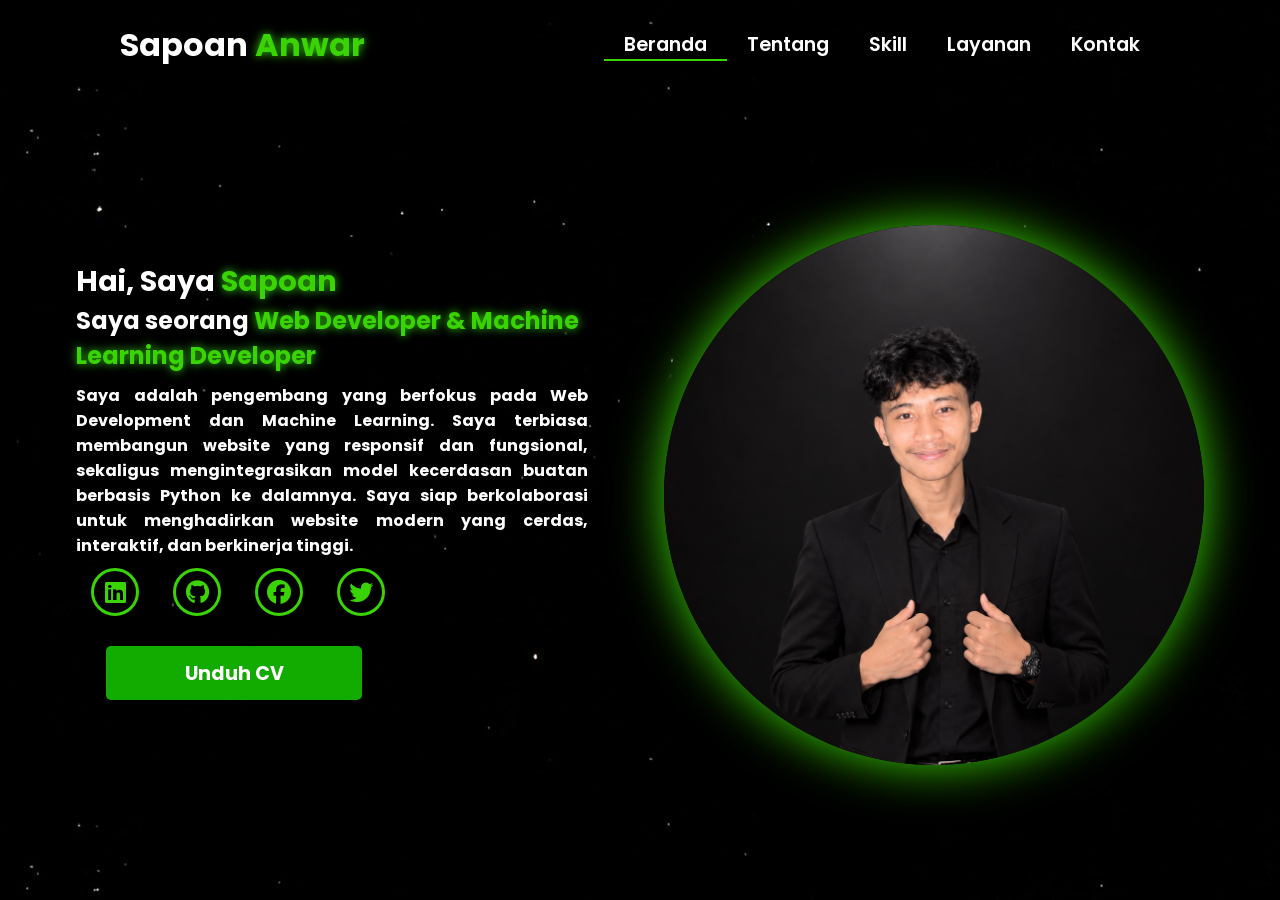
<file: code html/website-sapoan/index.html>
<!-- Subscrbe YouTube Tamzidan Mahdiyin  -->
<!DOCTYPE html>
<html lang="en">

<head>

    <!-- Pengaturan karakter encoding untuk mendukung semua karakter Unicode -->
    <meta charset="UTF-8">

    <!-- Pengaturan viewport untuk responsivitas pada perangkat mobile -->
    <meta name="viewport" content="width=device-width, initial-scale=1.0">

    <!-- 
      Import Font Awesome untuk ikon sosial media dan navigasi
      Versi 6.5.1 dipilih untuk fitur dan ikon terbaru 
    -->
    <link rel="stylesheet" href="https://cdnjs.cloudflare.com/ajax/libs/font-awesome/6.5.1/css/all.min.css">

    <!-- 
      Import AOS (Animate On Scroll) library
      Digunakan untuk membuat animasi scroll yang menarik 
    -->
    <link rel="stylesheet" href="https://unpkg.com/aos@next/dist/aos.css" />

    <!-- Import file CSS custom untuk styling tambahan -->
    <link rel="stylesheet" href="css/style.css">
    <title>Beranda - Portofolio</title>
</head>

<body>

    <!-- 
      Navigation Section
      - Menggunakan sistem grid untuk layout
      - Includes logo dan menu navigasi
      - Responsive dengan hamburger menu untuk mobile 
    -->
    <nav>
        <div class="nav-container">

            <!-- 
              Logo dengan animasi zoom-in
              data-aos-duration: 1500ms untuk animasi yang smooth 
            -->
            <div class="logo" data-aos="zoom-in" data-aos-duration="1500">
                Sapoan <span>Anwar</span>
            </div>

            <!-- 
              Navigation Links
              - Menggunakan fade-up animation dengan delays bertingkat
              - Active class untuk halaman yang sedang aktif 
            -->
            <div class="links">
                <div class="link active" data-aos="fade-up" data-aos-duration="1500" data-aos-delay="100"><a
                        href="index.html">Beranda</a></div>
                <div class="link" data-aos="fade-up" data-aos-duration="1500" data-aos-delay="200"><a
                        href="about.html">Tentang</a></div>
                <div class="link" data-aos="fade-up" data-aos-duration="1500" data-aos-delay="300"><a
                        href="skill.html">Skill</a></div>
                <div class="link" data-aos="fade-up" data-aos-duration="1500" data-aos-delay="400"><a
                        href="service.html">Layanan</a></div>
                <div class="link" data-aos="fade-up" data-aos-duration="1500" data-aos-delay="500"><a
                        href="contact.html">Kontak</a></div>
            </div>
        </div>

        <!-- 
          Hamburger Menu Icon
          - Muncul pada tampilan mobile
          - Menggunakan Font Awesome icon
          - onClick handler untuk membuka menu 
        -->
        <i class="fa-solid fa-bars hamburg" onclick="hamburg()"></i>

        <!-- 
          Dropdown Menu untuk Mobile
          - Berisi link navigasi yang sama
          - Muncul ketika hamburger menu diklik
          - Includes tombol close (x) 
        -->
        <div class="dropdown">
            <div class="links">
                <a href="index.html">Beranda</a>
                <a href="about.html">Tentang</a>
                <a href="skill.html">Skill</a>
                <a href="service.html">Layanan</a>
                <a href="contact.html">Kontak</a>
                <i class="fa-solid fa-xmark cancel" onclick="cancel()"></i>
            </div>
        </div>
    </nav>

    <!-- 
      Main Content Section
      - Menggunakan grid untuk layout dua kolom
      - Includes teks intro dan gambar profil 
    -->
    <section>
        <div class="main-container">
            <!-- 
              Content Container
              - Berisi heading, typewriter effect, dan social links
              - Setiap elemen memiliki animasi AOS yang berbeda 
            -->
            <div class="content">
                <!-- Heading dengan fade-left animation -->
                <h1 data-aos="fade-left" data-aos-duration="1500" data-aos-delay="700">Hai, Saya <span>Sapoan</span>
                </h1>

                <!-- 
                  Teks profesi (statis, tanpa animasi)
                -->
                <div data-aos="fade-right" data-aos-duration="1500" data-aos-delay="900" class="typewriter">Saya seorang
                    <span>Web Developer &amp; Machine Learning Developer</span></div>

                <!-- Paragraf deskripsi dengan flip-down animation -->
                <p data-aos="flip-down" data-aos-duration="1500" data-aos-delay="1100"><b>Saya adalah pengembang yang berfokus pada Web Development dan Machine Learning. Saya terbiasa membangun website yang responsif dan fungsional, sekaligus mengintegrasikan model kecerdasan buatan berbasis Python ke dalamnya. Saya siap berkolaborasi untuk menghadirkan website modern yang cerdas, interaktif, dan berkinerja tinggi.</b></p>

                <!-- 
                  Social Media Links
                  - Menggunakan Font Awesome icons
                  - Fade-up animation dengan delays bertingkat 
                -->
                <div class="social-links">
                    <a data-aos="fade-up" data-aos-duration="1500" data-aos-delay="1300"><i
                            class="fa-brands fa-linkedin"></i></a>
                    <a href="https://github.com/sapoan123/Latih-TinyGPT_Tugas-Matkul-Proyek-Data-Maining/"
                        target="_blank" rel="noopener noreferrer" data-aos="fade-up" data-aos-duration="1500"
                        data-aos-delay="1400"><i class="fa-brands fa-github"></i></a>
                    <a href="#" data-aos="fade-up" data-aos-duration="1500" data-aos-delay="1500"><i
                            class="fa-brands fa-facebook"></i></a>
                    <a href="#" data-aos="fade-up" data-aos-duration="1500" data-aos-delay="1600"><i
                            class="fa-brands fa-twitter"></i></a>
                </div>

                <!-- 
                  Download CV Button
                  - Zoom-out animation dengan delay terpanjang
                  - Styling didefinisikan di CSS 
                -->
                <div class="btn" data-aos="zoom-out" data-aos-duration="1500" data-aos-delay="1800">
                    <button>Unduh CV</button>
                </div>
            </div>

            <!-- 
              Image Container
              - Menggunakan zoom-in animation
              - Durasi lebih panjang (3000ms) untuk efek dramatic 
            -->
            <div class="image" data-aos="zoom-in" data-aos-duration="3000">
                <img src="img/2.png" alt="">
            </div>
        </div>
    </section>

    <!-- 
      Script Imports
      - AOS library untuk animasi
      - Custom JavaScript untuk fungsionalitas tambahan 
    -->
    <script src="https://unpkg.com/aos@next/dist/aos.js"></script>
    <script>
        // Inisialisasi AOS dengan offset 0 untuk trigger tepat waktu
        AOS.init({ offset: 0, });
    </script>
    <script src="./js/script.js"></script>
</body>

</html>
</file>
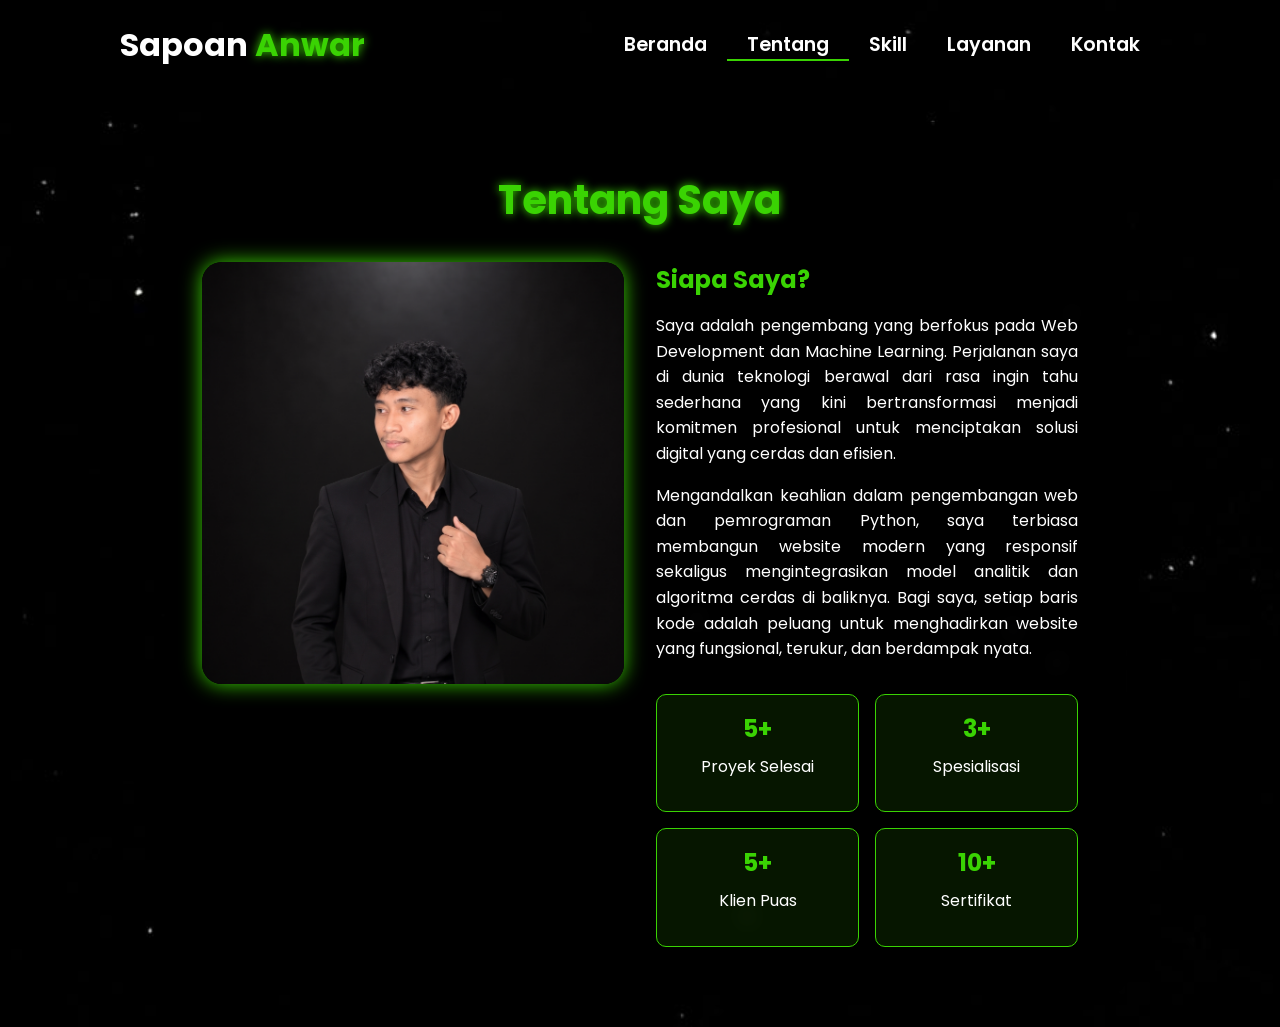
<file: code html/website-sapoan/about.html>
<!-- Subscribe Tamzidan Madiyin di YouTube -->

<!DOCTYPE html>
<html lang="en">

<head>
    <meta charset="UTF-8">
    <meta name="viewport" content="width=device-width, initial-scale=1.0">

    <!-- Link ke Font Awesome untuk ikon -->
    <link rel="stylesheet" href="https://cdnjs.cloudflare.com/ajax/libs/font-awesome/6.5.1/css/all.min.css">

    <!-- Link ke library animasi AOS -->
    <link rel="stylesheet" href="https://unpkg.com/aos@next/dist/aos.css" />

    <!-- CSS internal untuk styling halaman -->
    <style>
        /* 
          Import Google Font Poppins
          Font weight yang diimport: 100, 200, 300, 400, 500, 600 
        */
        @import url("https://fonts.googleapis.com/css2?family=Poppins:wght@100;200;300;400;500;600&display=swap");

        /* Reset CSS dan pengaturan default */
        * {
            padding: 0;
            margin: 0;
            font-family: "Poppins", sans-serif;
            box-sizing: border-box;
        }

        /* 
          Styling untuk body
          - Menggunakan background image
          - Cover seluruh viewport
          - Mencegah horizontal scroll
        */
        body {
            width: 100%;
            min-height: 100vh;
            background-image: url("./img/background.jpg");
            background-size: cover;
            overflow-x: hidden;
            position: relative;
        }

        /* 
          Navbar styling
          - Fixed height 10vh
          - Posisi relative untuk positioning yang tepat
          - z-index tinggi agar selalu di atas konten lain
        */
        nav {
            width: 100%;
            height: 10vh;
            position: sticky;
            position: relative;
            /* Ubah dari sticky ke relative */
            z-index: 1000;
            /* Tambahkan z-index tinggi untuk nav */
        }

        /* Container untuk konten navbar */
        .nav-container {
            width: 100%;
            height: 100%;
            display: flex;
            justify-content: space-around;
            align-items: center;
        }

        /* 
          Logo styling
          - Warna putih dengan ukuran 2rem
          - Text shadow untuk efek glow pada span 
        */
        .logo {
            color: white;
            font-size: 2rem;
            font-weight: bold;
        }

        .logo span {
            color: rgb(58, 211, 3);
            text-shadow: 0 0 10px rgb(58, 211, 3);
        }

        /* 
          Hamburger dan Cancel button styling
          - Hanya muncul di mobile view
          - Posisi absolute di kanan atas
        */
        .hamburg,
        .cancel {
            cursor: pointer;
            position: absolute;
            right: 15px;
            top: 10px;
            color: white;
            display: none;
            font-size: clamp(2.5rem, 0.5rem + 5vw, 3rem);
        }

        /* 
          Navigation links container
          - Flex layout untuk alignment horizontal
        */
        .nav-container .links {
            display: flex;
        }

        /* 
          Individual navigation links
          - Spacing dan styling untuk tiap link
          - Hover effect dengan border bottom
        */
        .nav-container .links a {
            font-size: 1.2rem;
            color: white;
            margin: 0 20px;
            text-decoration: none;
            font-weight: 550;
            transition: 0.3s linear;
        }

        .nav-container .links a:hover {
            color: rgb(58, 211, 3);
            border-bottom: 2px solid rgb(58, 211, 3);
        }

        /* Styling untuk link aktif */
        .nav-container .links .active {
            color: rgb(58, 211, 3);
            border-bottom: 2px solid rgb(58, 211, 3);
        }

        /* 
          Dropdown menu untuk mobile view
          - Fixed positioning dengan transform untuk animasi
          - Backdrop filter untuk efek blur
        */
        .dropdown {
            z-index: 1000;
            position: fixed;
            top: 0;
            left: 0;
            right: 0;
            transform: translateY(-500px);
            width: 100%;
            height: auto;
            backdrop-filter: blur(4px) brightness(40%);
            box-shadow: 0 0 20px black;
            transition: 0.2s linear;
        }

        .dropdown .links a {
            display: flex;
            color: white;
            text-decoration: none;
            padding: 15px 0;
            justify-content: center;
            align-items: center;
            transition: 0.2s linear;
        }

        .dropdown .links a:hover {
            background-color: rgb(58, 211, 3);
        }

        /* About Section Styles */
        .about-container {
            width: 100%;
            min-height: 90vh;
            display: flex;
            justify-content: center;
            align-items: center;
            padding: 2rem;
            position: relative;
            z-index: 1;
        }

        .about-content {
            width: 80%;
            max-width: 1200px;
            background: rgba(0, 0, 0, 0.7);
            backdrop-filter: blur(10px);
            border-radius: 20px;
            padding: 3rem;
            color: white;
            /* box-shadow: 0 0 30px rgba(58, 211, 3, 0.3); */
        }

        .about-header {
            text-align: center;
            margin-bottom: 2rem;
        }

        .about-header h1 {
            font-size: 2.5rem;
            color: rgb(58, 211, 3);
            text-shadow: 0 0 10px rgb(58, 211, 3);
            margin-bottom: 1rem;
        }

        .about-grid {
            display: grid;
            grid-template-columns: 1fr 1fr;
            gap: 2rem;
        }

        .about-image {
            width: 100%;
            aspect-ratio: 1;
            border-radius: 20px;
            overflow: hidden;
            box-shadow: 0 0 20px rgb(58, 211, 3);
        }

        .about-image img {
            width: 100%;
            height: 100%;
            object-fit: cover;
        }

        .about-text h2 {
            color: rgb(58, 211, 3);
            margin-bottom: 1rem;
        }

        .about-text p {
            line-height: 1.6;
            margin-bottom: 1rem;
            text-align: justify;
        }

        .stats {
            display: grid;
            grid-template-columns: repeat(2, 1fr);
            gap: 1rem;
            margin-top: 2rem;
        }

        .stat-item {
            background: rgba(58, 211, 3, 0.1);
            padding: 1rem;
            border-radius: 10px;
            text-align: center;
            border: 1px solid rgb(58, 211, 3);
            cursor: pointer;
        }

        .stat-item h3 {
            color: rgb(58, 211, 3);
            font-size: 1.5rem;
            margin-bottom: 0.5rem;
        }

        .stat-item p {
            text-align: center;
        }

        .content-grid {
            display: grid;
            grid-template-columns: repeat(auto-fit, minmax(280px, 1fr));
            gap: 2rem;
            padding: 2rem 0;
        }

        .content-card {
            background: rgba(58, 211, 3, 0.1);
            border-radius: 15px;
            overflow: hidden;
            transition: all 0.3s ease;
            display: flex;
            flex-direction: column;
        }

        .content-card:hover {
            transform: translateY(-5px);
            box-shadow: 0 5px 15px rgba(58, 211, 3, 0.3);
        }

        a.content-card {
            display: flex;
            flex-direction: column;
            color: inherit;
            text-decoration: none;
            cursor: pointer;
        }

        .certificate-footer {
            margin-top: auto;
            padding-top: 1rem;
            border-top: 1px solid rgba(255, 255, 255, 0.12);
        }

        .certificate-badge {
            display: inline-flex;
            align-items: center;
            gap: 0.5rem;
            padding: 0.55rem 0.95rem;
            border-radius: 999px;
            background: rgba(58, 211, 3, 0.12);
            color: rgb(58, 211, 3);
            font-size: 0.85rem;
            font-weight: 600;
            line-height: 1;
            white-space: nowrap;
            transition: all 0.3s ease;
        }

        .certificate-badge i {
            font-size: 0.8rem;
        }

        .certificate-card:hover .certificate-badge {
            background: rgb(58, 211, 3);
            color: white;
        }

        .certificate-card .card-image {
            position: relative;
            height: 220px;
            display: block;
            padding: 0;
            background: transparent;
            overflow: hidden;
        }

        .certificate-card .card-image img {
            width: 100%;
            height: 100%;
            object-fit: cover;
            object-position: center top;
            border-radius: 0;
            transition: transform 0.4s ease;
        }

        .certificate-card:hover .card-image img {
            transform: scale(1.03);
        }

        .certificate-card:hover {
            box-shadow: 0 8px 22px rgba(0, 0, 0, 0.45);
        }

        .certificate-overlay {
            position: absolute;
            inset: 0;
            display: flex;
            align-items: center;
            justify-content: center;
            gap: 0.5rem;
            font-weight: 600;
            color: white;
            background: rgba(0, 0, 0, 0.55);
            opacity: 0;
            transition: opacity 0.3s ease;
        }

        .certificate-card:hover .certificate-overlay {
            opacity: 1;
        }

        .certificate-tag {
            display: inline-flex;
            align-items: center;
            align-self: flex-start;
            gap: 0.4rem;
            margin-bottom: 0.7rem;
            padding: 0.32rem 0.7rem;
            border-radius: 999px;
            background: rgba(58, 211, 3, 0.12);
            color: rgb(58, 211, 3);
            font-size: 0.72rem;
            font-weight: 600;
            letter-spacing: 0.04em;
            text-transform: uppercase;
        }

        .certificate-tag i {
            font-size: 0.7rem;
        }

        .certificate-tag .tag-dot {
            opacity: 0.6;
        }

        .expertise-card {
            position: relative;
            overflow: hidden;
        }

        .expertise-card .card-info {
            align-items: flex-start;
        }

        .expertise-icon {
            width: 64px;
            height: 64px;
            display: flex;
            align-items: center;
            justify-content: center;
            border-radius: 50%;
            margin-bottom: 1rem;
            font-size: 1.6rem;
            color: rgb(58, 211, 3);
            background: rgba(58, 211, 3, 0.12);
            border: 1px solid rgba(58, 211, 3, 0.4);
            box-shadow: 0 0 15px rgba(58, 211, 3, 0.25);
            transition: transform 0.35s ease, box-shadow 0.35s ease;
        }

        .expertise-card:hover .expertise-icon {
            transform: scale(1.08) rotate(-4deg);
            box-shadow: 0 0 25px rgba(58, 211, 3, 0.45);
        }

        .expertise-card .card-info h3 {
            position: relative;
            padding-bottom: 0.45rem;
        }

        .expertise-card .card-info h3::after {
            content: "";
            position: absolute;
            left: 0;
            bottom: 0;
            width: 28px;
            height: 2px;
            border-radius: 2px;
            background: rgb(58, 211, 3);
            transition: width 0.35s ease;
        }

        .expertise-card:hover .card-info h3::after {
            width: 56px;
        }

        .expertise-card .card-info > p {
            flex: 1;
        }

        .expertise-card .technologies {
            margin-top: auto;
            padding-top: 1rem;
            min-height: 5rem;
            align-content: center;
            border-top: 1px solid rgba(58, 211, 3, 0.18);
        }

        .expertise-card:hover .technology-tag {
            background: rgba(58, 211, 3, 0.18);
        }

        .project-links {
            display: flex;
            align-items: center;
            gap: 0.6rem;
            margin-top: auto;
            padding-top: 1rem;
        }

        .project-link-caption {
            color: rgb(58, 211, 3);
            font-size: 0.9rem;
            font-weight: 600;
        }

        .github-link {
            display: inline-flex;
            align-items: center;
            justify-content: center;
            width: 42px;
            height: 42px;
            border-radius: 50%;
            background: rgba(58, 211, 3, 0.15);
            border: 1px solid rgb(58, 211, 3);
            color: rgb(58, 211, 3);
            font-size: 1.2rem;
            text-decoration: none;
            transition: all 0.3s ease;
        }

        .github-link:hover {
            background: rgb(58, 211, 3);
            color: white;
            transform: scale(1.1);
            box-shadow: 0 0 15px rgba(58, 211, 3, 0.6);
        }

        .card-image {
            width: 100%;
            height: 200px;
            overflow: hidden;
        }

        .card-image img {
            width: 100%;
            height: 100%;
            object-fit: cover;
        }

        .card-info {
            padding: 1.5rem;
            display: flex;
            flex-direction: column;
            flex: 1;
        }

        .card-info h3 {
            color: rgb(58, 211, 3);
            margin-bottom: 0.5rem;
        }

        .card-info p {
            font-size: 0.9rem;
            margin-bottom: 1rem;
        }

        .project-card .card-info h3 {
            line-height: 1.5;
            display: -webkit-box;
            -webkit-line-clamp: 2;
            -webkit-box-orient: vertical;
            overflow: hidden;
            min-height: 3em;
        }

        .project-card .card-info p {
            line-height: 1.5;
            display: -webkit-box;
            -webkit-line-clamp: 2;
            -webkit-box-orient: vertical;
            overflow: hidden;
            min-height: 3em;
        }

        .card-info .technologies {
            display: flex;
            flex-wrap: wrap;
            gap: 0.5rem;
            margin-top: 1rem;
        }

        .technology-tag {
            background: rgba(58, 211, 3, 0.2);
            padding: 0.3rem 0.8rem;
            border-radius: 15px;
            font-size: 0.8rem;
            color: rgb(58, 211, 3);
        }

        .back-button {
            display: inline-block;
            padding: 0.8rem 1.5rem;
            background: rgb(58, 211, 3);
            color: white;
            border-radius: 5px;
            text-decoration: none;
            margin-bottom: 2rem;
            transition: all 0.3s ease;
        }

        .back-button:hover {
            background: rgb(45, 165, 2);
            transform: translateY(-2px);
        }

        .award-icon {
            font-size: 2rem;
            color: rgb(58, 211, 3);
            margin-bottom: 1rem;
        }

        .client-card {
            position: relative;
            padding: 2.2rem 1.8rem 1.6rem;
            background: linear-gradient(160deg, rgba(58, 211, 3, 0.16), rgba(58, 211, 3, 0.04));
            border: 1px solid rgba(58, 211, 3, 0.35);
            justify-content: space-between;
            gap: 1.4rem;
        }

        .client-card::before {
            content: "\201C";
            position: absolute;
            top: 2.2rem;
            right: 1.3rem;
            font-family: Georgia, "Times New Roman", serif;
            font-size: 4.5rem;
            line-height: 1;
            color: rgba(58, 211, 3, 0.28);
            pointer-events: none;
        }

        .client-card > * {
            position: relative;
            z-index: 1;
        }

        .client-rating {
            color: rgb(58, 211, 3);
            font-size: 0.8rem;
            letter-spacing: 3px;
            margin-top: 0.4rem;
        }

        .client-quote {
            position: relative;
            font-style: italic;
            font-size: 0.95rem;
            line-height: 1.7;
            color: rgba(255, 255, 255, 0.92);
            padding-top: 1.6rem;
            margin: 0;
        }

        .client-author {
            display: flex;
            align-items: center;
            gap: 0.9rem;
            padding-top: 1.1rem;
            border-top: 1px solid rgba(58, 211, 3, 0.25);
        }

        .client-avatar {
            width: 48px;
            height: 48px;
            min-width: 48px;
            border-radius: 50%;
            display: flex;
            align-items: center;
            justify-content: center;
            font-size: 1.1rem;
            font-weight: 600;
            color: white;
            background: rgb(58, 211, 3);
            box-shadow: 0 0 12px rgba(58, 211, 3, 0.45);
        }

        .client-meta h3 {
            color: rgb(58, 211, 3);
            font-size: 1rem;
            margin-bottom: 0.15rem;
        }

        .client-meta h4 {
            color: rgba(255, 255, 255, 0.65);
            font-size: 0.8rem;
            font-weight: 400;
        }



        @media (max-width: 884px) {
            .about-grid {
                grid-template-columns: 1fr;
            }

            nav .logo {
                position: absolute;
                top: 16px;
                left: 15px;
                font-size: 1.5rem;
            }

            .nav-container .links {
                display: none;
            }

            .hamburg,
            .cancel {
                display: block;
            }
        }

        @media (max-width: 440px) {
            .about-container {
                padding: 1rem;
            }

            .about-content {
                width: 95%;
                /* Memperbesar width untuk layar kecil */
                padding: 1.5rem;
            }

            .about-header h1 {
                font-size: 1.8rem;
                /* Mengurangi ukuran judul */
            }

            .about-text h2 {
                font-size: 1.4rem;
                /* Mengurangi ukuran sub-judul */
            }

            .about-text p {
                font-size: 0.9rem;
                /* Mengurangi ukuran teks */
                line-height: 1.4;
            }

            .about-image {
                width: 100%;
                max-height: 250px;
                /* Membatasi tinggi gambar */
            }

            .stats {
                grid-template-columns: repeat(2, 1fr);
                /* Tetap 2 kolom tapi lebih kecil */
                gap: 0.8rem;
            }

            .stat-item {
                padding: 0.8rem;
            }

            .stat-item h3 {
                font-size: 1.2rem;
                /* Mengurangi ukuran angka statistik */
            }

            .stat-item p {
                font-size: 0.8rem;
                /* Mengurangi ukuran teks statistik */
            }

            /* Menyesuaikan padding untuk link statistik */
            .stat-item a {
                padding: 0.5rem;
                display: block;
            }
        }
    </style>
    <title>Tentang - Portofolio</title>
</head>

<body>

    <!-- Navigasi -->
    <nav>
        <div class="nav-container">
            <div class="logo" data-aos="zoom-in" data-aos-duration="1500">
                Sapoan <span>Anwar</span>
            </div>
            <div class="links">
                <div class="link" data-aos="fade-up" data-aos-duration="1500" data-aos-delay="100"><a
                        href="index.html">Beranda</a></div>
                <div class="link active" data-aos="fade-up" data-aos-duration="1500" data-aos-delay="200"><a
                        href="about.html">Tentang</a></div>
                <div class="link" data-aos="fade-up" data-aos-duration="1500" data-aos-delay="300"><a
                        href="skill.html">Skill</a></div>
                <div class="link" data-aos="fade-up" data-aos-duration="1500" data-aos-delay="400"><a
                        href="service.html">Layanan</a></div>
                <div class="link" data-aos="fade-up" data-aos-duration="1500" data-aos-delay="500"><a
                        href="contact.html">Kontak</a></div>
            </div>
        </div>
        <i class="fa-solid fa-bars hamburg" onclick="hamburg()"></i>
        <div class="dropdown">
            <div class="links">
                <a href="index.html">Beranda</a>
                <a href="about.html">Tentang</a>
                <a href="skill.html">Skill</a>
                <a href="service.html">Layanan</a>
                <a href="contact.html">Kontak</a>
                <i class="fa-solid fa-xmark cancel" onclick="cancel()"></i>
            </div>
        </div>
    </nav>

    <!-- Konten utama halaman About -->
    <div class="about-container">
        <div class="about-content" id="aboutContent">
            <!-- Bagian header -->
            <div class="about-header" data-aos="fade-down" data-aos-duration="1500">
                <h1>Tentang Saya</h1>
            </div>

            <!-- Grid untuk gambar dan teks deskripsi -->
            <div class="about-grid">
                <div class="about-image" data-aos="fade-right" data-aos-duration="1500">
                    <img src="img/1.jpg" alt="About Image">
                </div>
                <div class="about-text" data-aos="fade-left" data-aos-duration="1500">
                    <h2>Siapa Saya?</h2>
                    <p>Saya adalah pengembang yang berfokus pada Web Development dan Machine Learning. Perjalanan saya
                        di dunia teknologi berawal dari rasa ingin tahu sederhana yang kini bertransformasi menjadi
                        komitmen profesional untuk menciptakan solusi digital yang cerdas dan efisien.</p>
                    <p>Mengandalkan keahlian dalam pengembangan web dan pemrograman Python, saya terbiasa membangun
                        website modern yang responsif sekaligus mengintegrasikan model analitik dan algoritma cerdas di
                        baliknya. Bagi saya, setiap baris kode adalah peluang untuk menghadirkan website yang
                        fungsional, terukur, dan berdampak nyata.</p>

                    <div class="stats">
                        <div class="stat-item" data-aos="zoom-in" data-aos-duration="1500" data-aos-delay="200"
                            onclick="showProjects()">
                            <h3>5+</h3>
                            <p>Proyek Selesai</p>
                        </div>
                        <div class="stat-item" data-aos="zoom-in" data-aos-duration="1500" data-aos-delay="400"
                            onclick="showExpertise()">
                            <h3>3+</h3>
                            <p>Spesialisasi</p>
                        </div>
                        <div class="stat-item" data-aos="zoom-in" data-aos-duration="1500" data-aos-delay="600"
                            onclick="showClients()">
                            <h3>5+</h3>
                            <p>Klien Puas</p>
                        </div>
                        <div class="stat-item" data-aos="zoom-in" data-aos-duration="1500" data-aos-delay="800"
                            onclick="showAwards()">
                            <h3>10+</h3>
                            <p>Sertifikat</p>
                        </div>
                    </div>
                </div>
            </div>
        </div>

        <!-- Link ke library animasi AOS -->
        <script src="https://unpkg.com/aos@next/dist/aos.js"></script>

        <!-- JavaScript untuk interaksi dan animasi halaman -->
        <script>

            // Inisialisasi library AOS
            AOS.init({ offset: 0 });

            // Fungsi untuk menampilkan menu hamburger
            function hamburg() {
                const navbar = document.querySelector(".dropdown")
                navbar.style.transform = "translateY(0px)"
            }

            // Fungsi untuk menyembunyikan menu hamburger
            function cancel() {
                const navbar = document.querySelector(".dropdown")
                navbar.style.transform = "translateY(-500px)"
            }

            // Fungsi untuk menampilkan daftar Project
            function showProjects() {
                const aboutContent = document.getElementById('aboutContent');
                aboutContent.innerHTML = `
                <a href="about.html" class="back-button" onclick="restoreInitialContent()">
                    <i class="fas fa-arrow-left"></i> Kembali
                </a>
                <div class="about-header" data-aos="fade-down" data-aos-duration="1500">
                    <h1>Proyek Saya</h1>
                </div>
                <div class="content-grid">
                    ${generateProjectCards()}
                </div>
            `;
                AOS.refresh();
            }

            // Fungsi untuk menampilkan daftar Experience
            function showExperience() {
                const aboutContent = document.getElementById('aboutContent');
                aboutContent.innerHTML = `
                <a href="about.html" class="back-button" onclick="restoreInitialContent()">
                    <i class="fas fa-arrow-left"></i> Kembali
                </a>
                <div class="about-header" data-aos="fade-down" data-aos-duration="1500">
                    <h1>Pengalaman Saya</h1>
                </div>
                <div class="content-grid">
                    ${generateExperienceCards()}
                </div>
            `;
                AOS.refresh();
            }

            // Fungsi untuk menampilkan daftar Spesialisasi
            function showExpertise() {
                const aboutContent = document.getElementById('aboutContent');
                aboutContent.innerHTML = `
                <a href="about.html" class="back-button" onclick="restoreInitialContent()">
                    <i class="fas fa-arrow-left"></i> Kembali
                </a>
                <div class="about-header" data-aos="fade-down" data-aos-duration="1500">
                    <h1>Spesialisasi</h1>
                </div>
                <div class="content-grid">
                    ${generateExpertiseCards()}
                </div>
            `;
                AOS.refresh();
            }

            // Fungsi untuk menampilkan daftar Clients
            function showClients() {
                const aboutContent = document.getElementById('aboutContent');
                aboutContent.innerHTML = `
                <a href="about.html" class="back-button" onclick="restoreInitialContent()">
                    <i class="fas fa-arrow-left"></i> Kembali
                </a>
                <div class="about-header" data-aos="fade-down" data-aos-duration="1500">
                    <h1>Cerita Klien</h1>
                </div>
                <div class="content-grid">
                    ${generateClientCards()}
                </div>
            `;
                AOS.refresh();
            }

            // Fungsi untuk menampilkan daftar Awards
            function showAwards() {
                const aboutContent = document.getElementById('aboutContent');
                aboutContent.innerHTML = `
                <a href="about.html" class="back-button" onclick="restoreInitialContent()">
                    <i class="fas fa-arrow-left"></i> Kembali
                </a>
                <div class="about-header" data-aos="fade-down" data-aos-duration="1500">
                    <h1>Sertifikat Saya</h1>
                </div>
                <div class="content-grid">
                    ${generateAwardCards()}
                </div>
            `;
                AOS.refresh();
            }

            // Fungsi pembantu untuk menghasilkan kartu project
            // Ganti title, description, technologies, dan github dengan 5 project pilihanmu.
            function generateProjectCards() {
                const projects = [
                    {
                        title: "Landing Page Penjualan Aerphone",
                        image: "img/penjualan aerphone-crop.png",
                        description: "Landing page untuk penjualan produk Aerphone",
                        technologies: ["HTML", "CSS", "JavaScript"],
                        github: "https://github.com/sapoan123/Project-Penjualan-Aerphone-Landing-Page/"
                    },
                    {
                        title: "Latih - TinyGPT",
                        image: "img/tinygpt.png",
                        description: "Tugas Matkul Proyek Data Mining - melatih model TinyGPT menggunakan Python",
                        technologies: ["Python"],
                        github: "https://github.com/sapoan123/Latih-TinyGPT_Tugas-Matkul-Proyek-Data-Maining/"
                    },
                    {
                        title: "WEBSITE CV CARRIER HUB",
                        image: "img/cv carrire.png",
                        description: "Website CV dan carrier hub yang dibangun menggunakan Laravel dan PHP",
                        technologies: ["Laravel", "PHP"],
                        github: "https://github.com/sapoan123/website-cv-carrier-hub/"
                    },
                    {
                        title: "WEBSITE PARIWISATA SENJALOKA LOMBOK TENGAH",
                        image: "img/senjaloka-crop.png",
                        description: "Website pariwisata SenjaLoka Lombok Tengah yang dibangun menggunakan Laravel dan PHP",
                        technologies: ["Laravel", "PHP"],
                        github: "https://github.com/sapoan123/Website-Pariwisata-SenjaLoka-Lombok-Tengah/"
                    },
                    {
                        title: "PORTOFOLIO",
                        image: "img/portofolio.png",
                        description: "Website portofolio yang dibangun menggunakan HTML, CSS, dan JavaScript",
                        technologies: ["HTML", "CSS", "JavaScript"],
                        github: "https://github.com/sapoan123/Potofolio-/"
                    }
                ];

                return projects.map(project => `
                <div class="content-card project-card" data-aos="fade-up">
                    <div class="card-image">
                        <img src="${project.image}" alt="${project.title}">
                    </div>
                    <div class="card-info">
                        <h3>${project.title}</h3>
                        <p>${project.description}</p>
                        <div class="technologies">
                            ${project.technologies.map(tech => `
                                <span class="technology-tag">${tech}</span>
                            `).join('')}
                        </div>
                        <div class="project-links">
                            <a class="github-link" href="${project.github}" target="_blank" rel="noopener noreferrer"
                                aria-label="Buka GitHub ${project.title}" title="Lihat di GitHub">
                                <i class="fa-brands fa-github"></i>
                            </a>
                            <span class="project-link-caption">Lihat Repository</span>
                            <a class="github-link" href="${project.github}" target="_blank" rel="noopener noreferrer"
                                aria-label="Buka link eksternal GitHub ${project.title}" title="Buka link GitHub">
                                <i class="fa-solid fa-arrow-up-right-from-square"></i>
                            </a>
                        </div>
                    </div>
                </div>
            `).join('');
            }

            // Fungsi pembantu untuk menghasilkan kartu experience
            function generateExperienceCards() {
                const experiences = [
                    {
                        title: "Pengembang Python Senior",
                        company: "Tech Solutions Inc.",
                        period: "2025 - Sekarang",
                        description: "Memimpin proyek data mining dan machine learning dengan Python"
                    },
                    {
                        title: "Pengembang Data Mining",
                        company: "Agensi Digital",
                        period: "2024-2025 - 2026",
                        description: "Mengembangkan pemrosesan data berbasis Python dan pipeline pelatihan TinyGPT"
                    }
                    // Add more experiences as needed
                ];

                return experiences.map(exp => `
                <div class="content-card" data-aos="fade-up">
                    <div class="card-info">
                        <h3>${exp.title}</h3>
                        <h4>${exp.company}</h4>
                        <p class="period">${exp.period}</p>
                        <p>${exp.description}</p>
                    </div>
                </div>
            `).join('');
            }

            // Fungsi pembantu untuk menghasilkan kartu spesialisasi
            function generateExpertiseCards() {
                const expertise = [
                    {
                        title: "Web Development",
                        icon: "fa-solid fa-code",
                        description: "Membangun website modern yang responsif, cepat, dan mudah digunakan, mulai dari landing page hingga aplikasi web berbasis framework.",
                        technologies: ["HTML", "CSS", "JavaScript", "Laravel", "PHP"]
                    },
                    {
                        title: "Machine Learning",
                        icon: "fa-solid fa-brain",
                        description: "Mengolah data dan melatih model untuk menghasilkan solusi cerdas, mulai dari data mining hingga integrasi model ke dalam sistem.",
                        technologies: ["Python", "Data Mining", "Machine Learning"]
                    },
                    {
                        title: "Design",
                        icon: "fa-solid fa-pen-nib",
                        description: "Merancang tampilan antarmuka yang bersih dan menarik dengan memperhatikan pengalaman pengguna serta identitas visual.",
                        technologies: ["Figma", "Photoshop", "Canva"]
                    }
                ];

                return expertise.map(item => `
                <div class="content-card expertise-card" data-aos="fade-up">
                    <div class="card-info">
                        <div class="expertise-icon"><i class="${item.icon}"></i></div>
                        <h3>${item.title}</h3>
                        <p>${item.description}</p>
                        <div class="technologies">
                            ${item.technologies.map(tech => `
                                <span class="technology-tag">${tech}</span>
                            `).join('')}
                        </div>
                    </div>
                </div>
            `).join('');
            }

            // Fungsi pembantu untuk menghasilkan kartu client
            function generateClientCards() {
                const clients = [
                    {
                        name: "Rizky Pratama",
                        company: "PT Digital Nusantara",
                        testimonial: "Website company profile kami jadi jauh lebih modern dan cepat. Proses kerjanya rapi dan komunikatif!"
                    },
                    {
                        name: "Siti Aminah",
                        company: "CV Kreatif Media",
                        testimonial: "Desainnya profesional dan responsif di semua perangkat. Kami sangat puas dengan hasilnya."
                    },
                    {
                        name: "Budi Santoso",
                        company: "Startup Teknologi",
                        testimonial: "Integrasi machine learning ke sistem kami berjalan lancar. Penjelasannya mudah dipahami."
                    },
                    {
                        name: "Dewi Lestari",
                        company: "Toko Online Berkah",
                        testimonial: "Penjualan online kami meningkat setelah website baru diluncurkan. Terima kasih!"
                    },
                    {
                        name: "Ahmad Fauzi",
                        company: "PT Solusi Data",
                        testimonial: "Pengerjaan tepat waktu, hasil bersih, dan komunikasi sangat baik. Sangat direkomendasikan!"
                    }
                ];

                return clients.map(client => {
                    const initials = client.name.split(' ').map(word => word[0]).slice(0, 2).join('');
                    return `
                <div class="content-card client-card" data-aos="fade-up">
                    <p class="client-rating">&#9733;&#9733;&#9733;&#9733;&#9733;</p>
                    <p class="client-quote">"${client.testimonial}"</p>
                    <div class="client-author">
                        <div class="client-avatar">${initials}</div>
                        <div class="client-meta">
                            <h3>${client.name}</h3>
                            <h4>${client.company}</h4>
                        </div>
                    </div>
                </div>
            `;
                }).join('');
            }

            // Fungsi pembantu untuk menghasilkan kartu award
            function generateAwardCards() {
                const awards = [
                    {
                        title: "CCNA: Introduction to Networks",
                        organization: "Cisco Networking Academy × Universitas Amikom Yogyakarta",
                        description: "Sertifikat penyelesaian program CCNA: Introduction to Networks, 6 Februari 2025",
                        image: "img/sertifikat/1.png",
                        link: "sertifikat/1.pdf"
                    },
                    {
                        title: "Kunjungan Industri HMIF",
                        organization: "Universitas Amikom Yogyakarta",
                        description: "Sertifikat partisipasi aktif sebagai peserta kunjungan industri di PT NTT Data Business Solutions dan PT Exabytes Network Indonesia",
                        year: "2025",
                        image: "img/sertifikat/2.png",
                        link: "sertifikat/2.pdf"
                    },
                    {
                        title: "Seminar Penelitian",
                        organization: "Universitas Amikom Yogyakarta",
                        description: "Sertifikat partisipasi sebagai peserta Seminar Penelitian, 8 Mei 2026",
                        image: "img/sertifikat/3.png",
                        link: "sertifikat/3.pdf"
                    },
                    {
                        title: "Seminar Nasional Informatika 2024",
                        organization: "HMIF Universitas Amikom Yogyakarta",
                        description: "Sertifikat sebagai Anggota Sie Acara pada Seminar Nasional Informatika 2024",
                        image: "img/sertifikat/4.png",
                        link: "sertifikat/4.pdf"
                    },
                    {
                        title: "Workshop Full Stack Developer",
                        organization: "BPC & Alumni Universitas Amikom Yogyakarta",
                        description: "Sertifikat peserta Workshop Full Stack Developer 'FULL STACK, FULL POWER', 18 Oktober 2025",
                        image: "img/sertifikat/5.png",
                        link: "sertifikat/5.pdf"
                    },
                    {
                        title: "Startup Talk #128",
                        organization: "ABP Incubator",
                        description: "Sertifikat peserta Startup Talk #128 dengan tema Kiat Mengelola Startup Media Online Berbasis User Generated Content, 12 Oktober 2024",
                        image: "img/sertifikat/6.png",
                        link: "sertifikat/6.pdf"
                    },
                    {
                        title: "Webinar Kuliah Kerja Ngoding (KKN)",
                        organization: "Geek Academy × Devcode × Skyshi",
                        description: "Sertifikat penyelesaian Webinar Kuliah Kerja Ngoding (KKN), 16 Januari 2024",
                        image: "img/sertifikat/7.png",
                        link: "sertifikat/7.pdf"
                    },
                    {
                        title: "Seminar HIMTEKK",
                        organization: "Universitas Amikom Yogyakarta",
                        description: "Penghargaan partisipasi dalam Seminar HIMTEKK 'Secure Your Device to Secure Your Digital Life', 5 Oktober 2024",
                        image: "img/sertifikat/8.png",
                        link: "sertifikat/8.pdf"
                    },
                    {
                        title: "Panitia AGS (AMCC Goes To School) 2025",
                        organization: "Universitas Amikom Yogyakarta",
                        description: "Sertifikat dedikasi sebagai panitia AGS (AMCC Goes To School) 2025",
                        image: "img/sertifikat/9.png",
                        link: "sertifikat/9.pdf"
                    },
                    {
                        title: "Webinar Series #112 - Freelance IT",
                        organization: "Dunia Coding",
                        description: "E-Sertifikat peserta Webinar Series #112 - Freelance IT, 2 Desember 2025",
                        image: "img/sertifikat/10.png",
                        link: "sertifikat/10.pdf"
                    }
                ];

                return awards.map(award => {
                    const yearMatch = award.description.match(/\b(19|20)\d{2}\b/g);
                    const year = award.year || (yearMatch ? yearMatch[yearMatch.length - 1] : '');
                    return `
                <a class="content-card certificate-card" href="${award.link}" target="_blank" rel="noopener noreferrer"
                    data-aos="fade-up">
                    <div class="card-image">
                        <img src="${award.image}" alt="${award.title}">
                        <span class="certificate-overlay"><i class="fa-solid fa-eye"></i>Lihat Sertifikat</span>
                    </div>
                    <div class="card-info">
                        <span class="certificate-tag"><i class="fa-solid fa-medal"></i>Sertifikat${year ? `<span class="tag-dot">•</span>${year}` : ''}</span>
                        <h3>${award.title}</h3>
                        <h4>${award.organization}</h4>
                        <p>${award.description}</p>
                        <div class="certificate-footer">
                            <span class="certificate-badge"><i class="fa-solid fa-arrow-up-right-from-square"></i>Lihat Sertifikat</span>
                        </div>
                    </div>
                </a>
            `;
                }).join('');
            }

            // Fungsi untuk mengembalikan konten awal
            function restoreInitialContent() {
                const aboutContent = document.getElementById('aboutContent');
                aboutContent.innerHTML = `
                <div class="about-header" data-aos="fade-down" data-aos-duration="1500">
                    <h1>Tentang Saya</h1>
                </div>
                <div class="about-grid">
                    <div class="about-image" data-aos="fade-right" data-aos-duration="1500">
                        <img src="img/1.jpg" alt="About Image">
                    </div>
                    <div class="about-text" data-aos="fade-left" data-aos-duration="1500">
                        <h2>Siapa Saya?</h2>
                        <p>Saya adalah pengembang yang berfokus pada Web Development dan Machine Learning. Perjalanan
                            saya di dunia teknologi berawal dari rasa ingin tahu sederhana yang kini bertransformasi
                            menjadi komitmen profesional untuk menciptakan solusi digital yang cerdas dan efisien.</p>
                        <p>Mengandalkan keahlian dalam pengembangan web dan pemrograman Python, saya terbiasa
                            membangun website modern yang responsif sekaligus mengintegrasikan model analitik dan
                            algoritma cerdas di baliknya. Bagi saya, setiap baris kode adalah peluang untuk menghadirkan
                            website yang fungsional, terukur, dan berdampak nyata.</p>

                        <div class="stats">
                            <div class="stat-item" data-aos="zoom-in" data-aos-duration="1500" data-aos-delay="200" onclick="showProjects()">
                                <h3>5+</h3>
                                <p>Proyek Selesai</p>
                            </div>
                            <div class="stat-item" data-aos="zoom-in" data-aos-duration="1500" data-aos-delay="400" onclick="showExpertise()">
                                <h3>3+</h3>
                                <p>Spesialisasi</p>
                            </div>
                            <div class="stat-item" data-aos="zoom-in" data-aos-duration="1500" data-aos-delay="600" onclick="showClients()">
                                <h3>5+</h3>
                                <p>Klien Puas</p>
                            </div>
                            <div class="stat-item" data-aos="zoom-in" data-aos-duration="1500" data-aos-delay="800" onclick="showAwards()">
                                <h3>10+</h3>
                                <p>Sertifikat</p>
                            </div>
                        </div>
                    </div>
                </div>
            `;
                AOS.refresh();
            }

        </script>
</body>

</html>

<!-- Subscribe Tamzidan Madiyin di YouTube -->
</file>
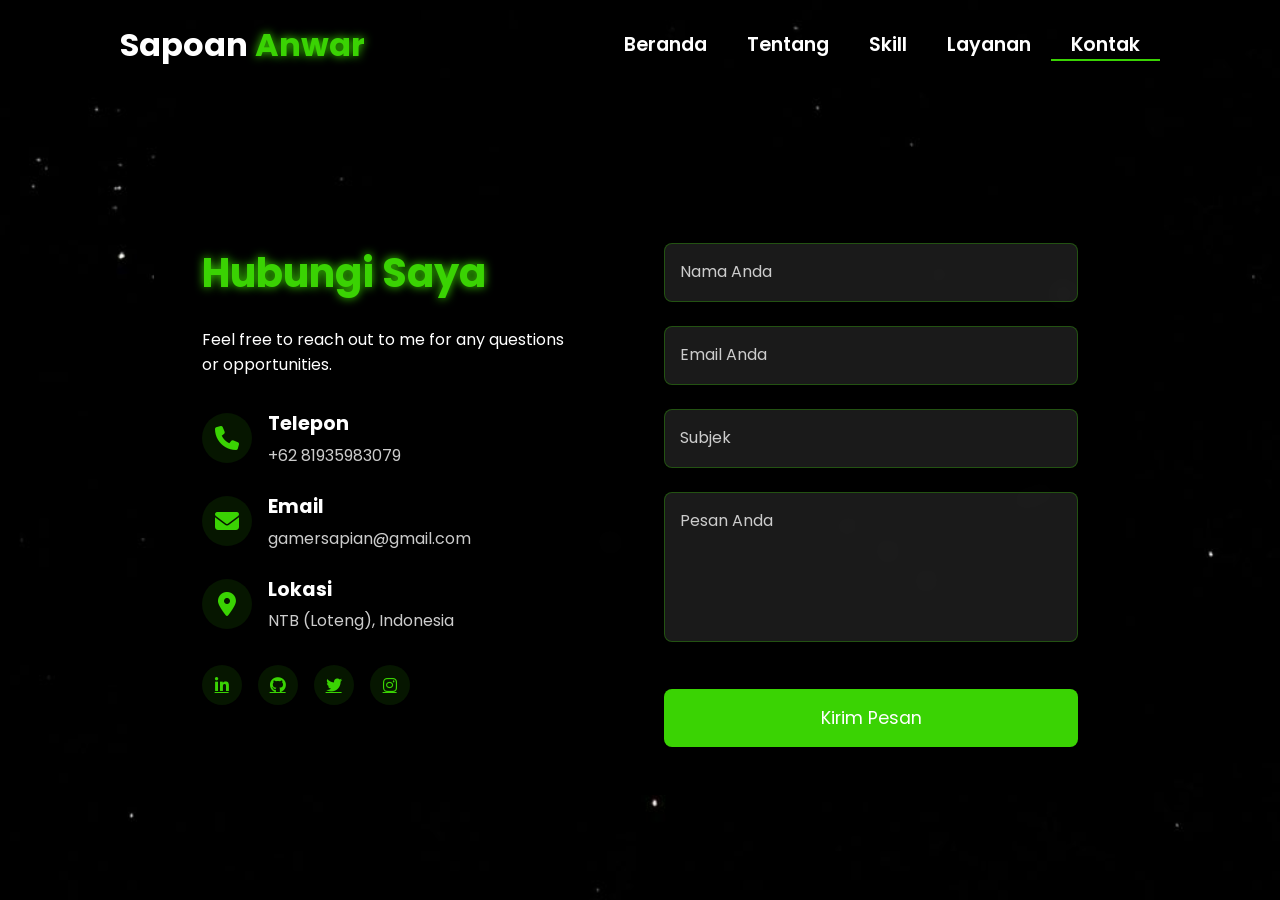
<file: code html/website-sapoan/contact.html>
<!-- Subscribe Tamzidan Madiyin di YouTube -->
<!DOCTYPE html>
<html lang="en">

<head>
    <meta charset="UTF-8">
    <meta name="viewport" content="width=device-width, initial-scale=1.0">
    <link rel="stylesheet" href="https://cdnjs.cloudflare.com/ajax/libs/font-awesome/6.5.1/css/all.min.css">
    <link rel="stylesheet" href="https://unpkg.com/aos@next/dist/aos.css" />
    <style>
        @import url("https://fonts.googleapis.com/css2?family=Poppins:wght@100;200;300;400;500;600&display=swap");

        * {
            padding: 0;
            margin: 0;
            font-family: "Poppins", sans-serif;
            box-sizing: border-box;
        }

        body {
            width: 100%;
            height: 100vh;
            background-image: url("./img/background.jpg");
            background-size: cover;
            overflow: auto;
            position: relative;
        }

        nav {
            width: 100%;
            height: 10vh;
            position: relative;
            z-index: 1000;
        }

        .nav-container {
            width: 100%;
            height: 100%;
            display: flex;
            justify-content: space-around;
            align-items: center;
        }

        .logo {
            color: white;
            font-size: 2rem;
            font-weight: bold;
        }

        .logo span {
            color: rgb(58, 211, 3);
            text-shadow: 0 0 10px rgb(58, 211, 3);
        }

        .hamburg,
        .cancel {
            cursor: pointer;
            position: absolute;
            right: 15px;
            top: 10px;
            color: white;
            display: none;
            font-size: clamp(2.5rem, 0.5rem + 5vw, 3rem);
        }

        .nav-container .links {
            display: flex;
        }

        .nav-container .links a {
            font-size: 1.2rem;
            color: white;
            margin: 0 20px;
            text-decoration: none;
            font-weight: 550;
            transition: 0.3s linear;
        }

        .nav-container .links a:hover {
            color: rgb(58, 211, 3);
            border-bottom: 2px solid rgb(58, 211, 3);
        }

        .nav-container .links .active {
            color: rgb(58, 211, 3);
            border-bottom: 2px solid rgb(58, 211, 3);
        }

        .dropdown {
            z-index: 1000;
            position: fixed;
            top: 0;
            left: 0;
            right: 0;
            transform: translateY(-500px);
            width: 100%;
            height: auto;
            backdrop-filter: blur(4px) brightness(40%);
            box-shadow: 0 0 20px black;
            transition: 0.2s linear;
        }

        .dropdown .links a {
            display: flex;
            color: white;
            text-decoration: none;
            padding: 15px 0;
            justify-content: center;
            align-items: center;
            transition: 0.2s linear;
        }

        .dropdown .links a:hover {
            background-color: rgb(58, 211, 3);
        }

        /* Contact Section Styles */
        .contact-container {
            width: 100%;
            min-height: 90vh;
            display: flex;
            justify-content: center;
            align-items: center;
            padding: 2rem;
        }

        .contact-content {
            width: 80%;
            max-width: 1200px;
            background: rgba(0, 0, 0, 0.7);
            backdrop-filter: blur(10px);
            border-radius: 20px;
            padding: 3rem;
            color: white;
            display: grid;
            grid-template-columns: 1fr 1fr;
            gap: 3rem;
        }

        .contact-info {
            padding-right: 2rem;
        }

        .contact-header h1 {
            font-size: 2.5rem;
            color: rgb(58, 211, 3);
            text-shadow: 0 0 10px rgb(58, 211, 3);
            margin-bottom: 1.5rem;
        }

        .contact-details {
            margin-top: 2rem;
        }

        .contact-item {
            display: flex;
            align-items: center;
            margin-bottom: 1.5rem;
        }

        .contact-icon {
            width: 50px;
            height: 50px;
            background: rgba(58, 211, 3, 0.1);
            border-radius: 50%;
            display: flex;
            justify-content: center;
            align-items: center;
            margin-right: 1rem;
        }

        .contact-icon i {
            font-size: 1.5rem;
            color: rgb(58, 211, 3);
        }

        .contact-text h3 {
            font-size: 1.2rem;
            margin-bottom: 0.3rem;
        }

        .contact-text p {
            color: #cccccc;
        }

        .contact-form form {
            display: flex;
            flex-direction: column;
            gap: 1.5rem;
        }

        .form-group {
            position: relative;
        }

        .form-group input,
        .form-group textarea {
            width: 100%;
            padding: 1rem;
            background: rgba(255, 255, 255, 0.1);
            border: 1px solid rgba(58, 211, 3, 0.3);
            border-radius: 8px;
            color: white;
            font-size: 1rem;
            transition: all 0.3s ease;
        }

        .form-group textarea {
            height: 150px;
            resize: none;
        }

        .form-group input:focus,
        .form-group textarea:focus {
            outline: none;
            border-color: rgb(58, 211, 3);
            box-shadow: 0 0 10px rgba(58, 211, 3, 0.3);
        }

        .form-group label {
            position: absolute;
            left: 1rem;
            top: 1rem;
            color: #cccccc;
            transition: all 0.3s ease;
            pointer-events: none;
        }

        .form-group input:focus~label,
        .form-group input:valid~label,
        .form-group textarea:focus~label,
        .form-group textarea:valid~label {
            top: -0.5rem;
            left: 0.8rem;
            font-size: 0.8rem;
            padding: 0 0.5rem;
            background: rgba(0, 0, 0, 0.7);
            color: rgb(58, 211, 3);
        }

        .submit-btn {
            padding: 1rem 2rem;
            background: rgb(58, 211, 3);
            border: none;
            border-radius: 8px;
            color: white;
            font-size: 1.1rem;
            cursor: pointer;
            transition: all 0.3s ease;
            margin-top: 1rem;
        }

        .submit-btn:hover {
            background: transparent;
            box-shadow: 0 0 20px rgba(58, 211, 3, 0.5);
            border: 2px solid rgb(58, 211, 3);
        }

        .social-links {
            margin-top: 2rem;
            display: flex;
            gap: 1rem;
        }

        .social-links a {
            width: 40px;
            height: 40px;
            background: rgba(58, 211, 3, 0.1);
            border-radius: 50%;
            display: flex;
            justify-content: center;
            align-items: center;
            color: rgb(58, 211, 3);
            transition: all 0.3s ease;
        }

        .social-links a:hover {
            background: rgb(58, 211, 3);
            color: white;
            transform: translateY(-5px);
            box-shadow: 0 0 15px rgba(58, 211, 3, 0.5);
        }

        @media (max-height: 800px) {
            body {
                height: auto;
                min-height: 100vh;
            }

            .contact-container {
                height: auto;
                min-height: 90vh;
            }
        }

        @media (max-width: 884px) {
            nav .logo {
                position: absolute;
                top: 16px;
                left: 15px;
                font-size: 1.5rem;
            }

            .nav-container .links {
                display: none;
            }

            .hamburg,
            .cancel {
                display: block;
            }

            .contact-content {
                grid-template-columns: 1fr;
                gap: 2rem;
            }

            .contact-info {
                padding-right: 0;
            }
        }

        @media (max-width: 640px) {
            .contact-container {
                padding: 1rem;
            }

            .contact-content {
                width: 95%;
                padding: 1.5rem;
            }

            .contact-header h1 {
                font-size: 2rem;
            }

            .contact-item {
                flex-direction: column;
                text-align: center;
            }

            .contact-icon {
                margin-right: 0;
                margin-bottom: 1rem;
            }
        }
    </style>
    <title>Kontak - Portofolio</title>
</head>

<body>
    <nav>
        <div class="nav-container">
            <div class="logo" data-aos="zoom-in" data-aos-duration="1500">
                Sapoan <span>Anwar</span>
            </div>
            <div class="links">
                <div class="link" data-aos="fade-up" data-aos-duration="1500" data-aos-delay="100"><a
                        href="index.html">Beranda</a></div>
                <div class="link" data-aos="fade-up" data-aos-duration="1500" data-aos-delay="200"><a
                        href="about.html">Tentang</a></div>
                <div class="link" data-aos="fade-up" data-aos-duration="1500" data-aos-delay="300"><a
                        href="skill.html">Skill</a></div>
                <div class="link" data-aos="fade-up" data-aos-duration="1500" data-aos-delay="400"><a
                        href="service.html">Layanan</a></div>
                <div class="link active" data-aos="fade-up" data-aos-duration="1500" data-aos-delay="500"><a
                        href="contact.html">Kontak</a></div>
            </div>
        </div>
        <i class="fa-solid fa-bars hamburg" onclick="hamburg()"></i>
        <div class="dropdown">
            <div class="links">
                <a href="index.html">Beranda</a>
                <a href="about.html">Tentang</a>
                <a href="skill.html">Skill</a>
                <a href="service.html">Layanan</a>
                <a href="contact.html">Kontak</a>
                <i class="fa-solid fa-xmark cancel" onclick="cancel()"></i>
            </div>
        </div>
    </nav>

    <div class="contact-container">
        <div class="contact-content">
            <div class="contact-info">
                <div class="contact-header" data-aos="fade-right" data-aos-duration="1500">
                    <h1>Hubungi Saya</h1>
                    <p>Feel free to reach out to me for any questions or opportunities.</p>
                </div>

                <div class="contact-details">
                    <div class="contact-item" data-aos="fade-right" data-aos-duration="1500" data-aos-delay="200">
                        <div class="contact-icon">
                            <i class="fas fa-phone"></i>
                        </div>
                        <div class="contact-text">
                            <h3>Telepon</h3>
                            <p>+62 81935983079</p>
                        </div>
                    </div>

                    <div class="contact-item" data-aos="fade-right" data-aos-duration="1500" data-aos-delay="400">
                        <div class="contact-icon">
                            <i class="fas fa-envelope"></i>
                        </div>
                        <div class="contact-text">
                            <h3>Email</h3>
                            <p>gamersapian@gmail.com</p>
                        </div>
                    </div>

                    <div class="contact-item" data-aos="fade-right" data-aos-duration="1500" data-aos-delay="600">
                        <div class="contact-icon">
                            <i class="fas fa-location-dot"></i>
                        </div>
                        <div class="contact-text">
                            <h3>Lokasi</h3>
                            <p>NTB (Loteng), Indonesia</p>
                        </div>
                    </div>
                </div>

                <div class="social-links" data-aos="fade-up" data-aos-duration="1500" data-aos-delay="800">
                    <a href="#"><i class="fab fa-linkedin-in"></i></a>
                    <a href="https://github.com/sapoan123/Latih-TinyGPT_Tugas-Matkul-Proyek-Data-Maining/"
                        target="_blank" rel="noopener noreferrer"><i class="fab fa-github"></i></a>
                    <a href="#"><i class="fab fa-twitter"></i></a>
                    <a href="#"><i class="fab fa-instagram"></i></a>
                </div>
            </div>

            <div class="contact-form" data-aos="fade-left" data-aos-duration="1500" data-aos-delay="200">
                <form action="https://formspree.io/f/mwppavbk" method="POST">
                    <div class="form-group">
                        <input type="text" id="name" name="name" required>
                        <label for="name">Nama Anda</label>
                    </div>

                    <div class="form-group">
                        <input type="email" id="email" name="email" required>
                        <label for="email">Email Anda</label>
                    </div>

                    <div class="form-group">
                        <input type="text" id="subject" name="subject" required>
                        <label for="subject">Subjek</label>
                    </div>

                    <div class="form-group">
                        <textarea id="message" name="message" required></textarea>
                        <label for="message">Pesan Anda</label>
                    </div>

                    <button type="submit" class="submit-btn">Kirim Pesan</button>
                </form>
            </div>
        </div>
    </div>

    <script src="https://unpkg.com/aos@next/dist/aos.js"></script>
    <script>
        AOS.init({ offset: 0, });
    </script>
    <script src="./js/script.js"></script>
</body>

</html>
<!-- Subscrbe YouTube Tamzidan Mahdiyin  -->
</file>
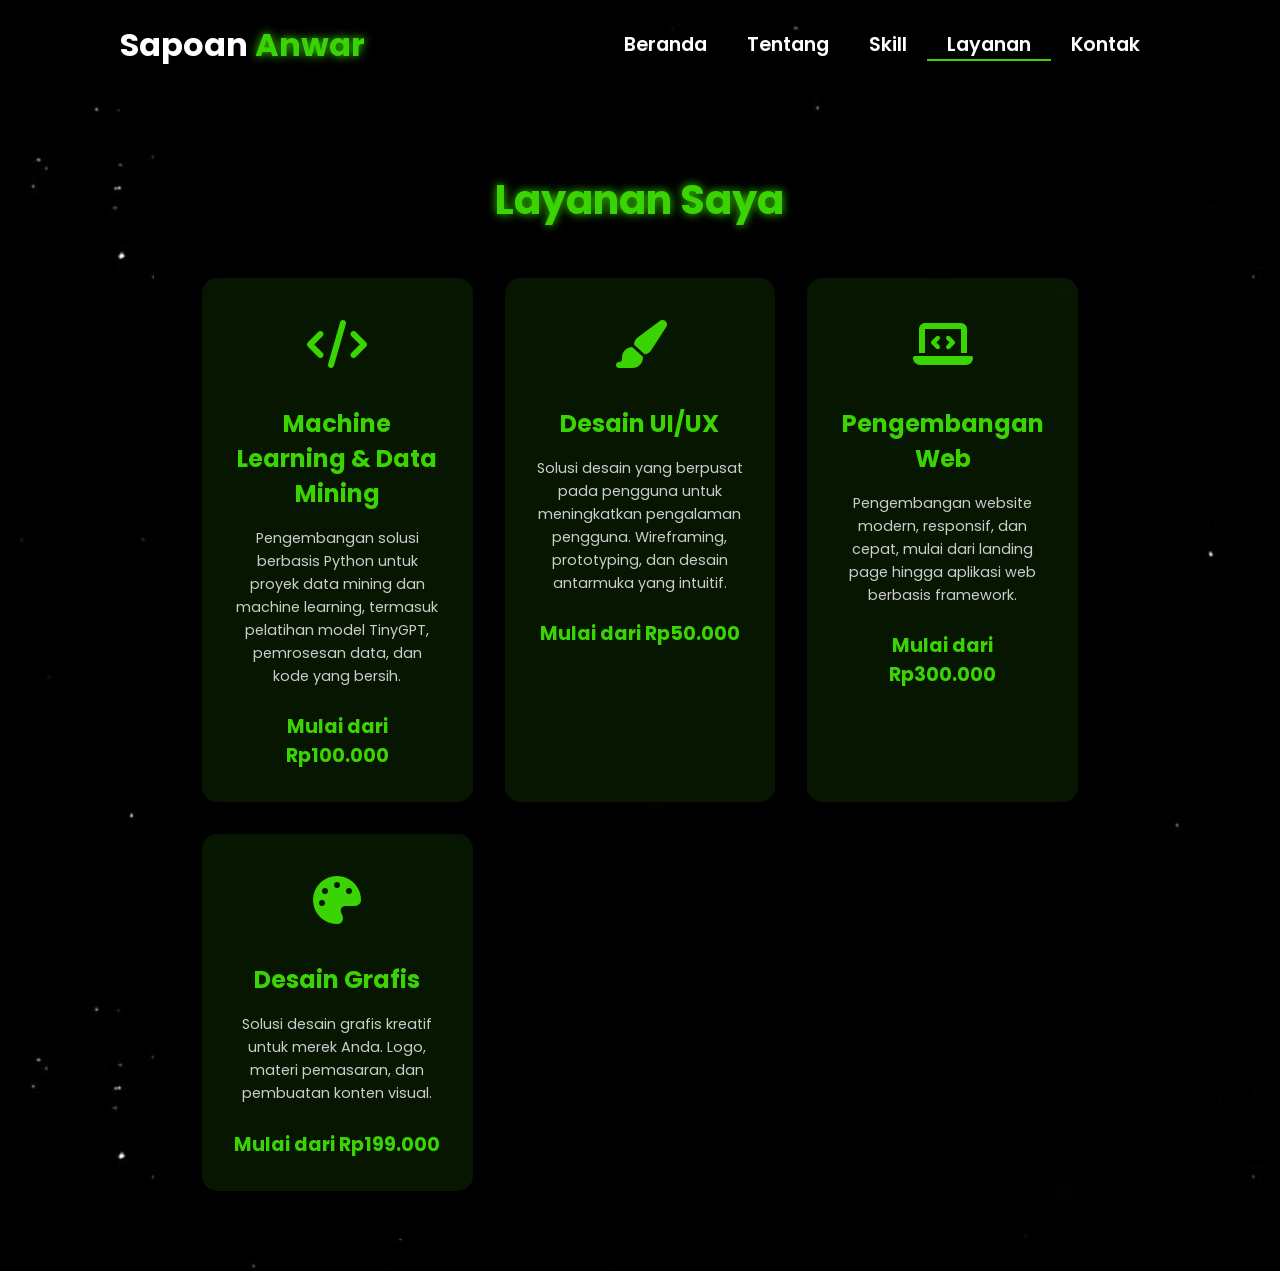
<file: code html/website-sapoan/service.html>
<!-- Subscribe Tamzidan Madiyin di YouTube -->

<!DOCTYPE html>
<html lang="en">
<head>
    <meta charset="UTF-8">
    <meta name="viewport" content="width=device-width, initial-scale=1.0">
    <link rel="stylesheet" href="https://cdnjs.cloudflare.com/ajax/libs/font-awesome/6.5.1/css/all.min.css">
    <link rel="stylesheet" href="https://unpkg.com/aos@next/dist/aos.css" />
    <style>
        @import url("https://fonts.googleapis.com/css2?family=Poppins:wght@100;200;300;400;500;600&display=swap");

        * {
            padding: 0;
            margin: 0;
            font-family: "Poppins", sans-serif;
            box-sizing: border-box;
        }

        body {
            width: 100%;
            height: 100vh;
            background-image: url("./img/background.jpg");
            background-size: cover;
            overflow: auto;
            position: relative;
        }

        nav {
            width: 100%;
            height: 10vh;
            position: relative;
            z-index: 1000;
        }

        .nav-container {
            width: 100%;
            height: 100%;
            display: flex;
            justify-content: space-around;
            align-items: center;
        }

        .logo {
            color: white;
            font-size: 2rem;
            font-weight: bold;
        }

        .logo span {
            color: rgb(58, 211, 3);
            text-shadow: 0 0 10px rgb(58, 211, 3);
        }

        .hamburg, .cancel {
            cursor: pointer;
            position: absolute;
            right: 15px;
            top: 10px;
            color: white;
            display: none;
            font-size: clamp(2.5rem, 0.5rem + 5vw, 3rem);
        }

        .nav-container .links {
            display: flex;
        }

        .nav-container .links a {
            font-size: 1.2rem;
            color: white;
            margin: 0 20px;
            text-decoration: none;
            font-weight: 550;
            transition: 0.3s linear;
        }

        .nav-container .links a:hover {
            color: rgb(58, 211, 3);
            border-bottom: 2px solid rgb(58, 211, 3);
        }

        .nav-container .links .active {
            color: rgb(58, 211, 3);
            border-bottom: 2px solid rgb(58, 211, 3);
        }

        .dropdown {
            z-index: 1000;
            position: fixed;
            top: 0;
            left: 0;
            right: 0;
            transform: translateY(-500px);
            width: 100%;
            height: auto;
            backdrop-filter: blur(4px) brightness(40%);
            box-shadow: 0 0 20px black;
            transition: 0.2s linear;
        }

        .dropdown .links a {
            display: flex;
            color: white;
            text-decoration: none;
            padding: 15px 0;
            justify-content: center;
            align-items: center;
            transition: 0.2s linear;
        }

        .dropdown .links a:hover {
            background-color: rgb(58, 211, 3);
        }

        /* Service Section Styles */
        .services-container {
            width: 100%;
            min-height: 90vh;
            display: flex;
            justify-content: center;
            align-items: center;
            padding: 2rem;
        }

        .services-content {
            width: 80%;
            max-width: 1200px;
            background: rgba(0, 0, 0, 0.7);
            backdrop-filter: blur(10px);
            border-radius: 20px;
            padding: 3rem;
            color: white;
        }

        .services-header {
            text-align: center;
            margin-bottom: 3rem;
        }

        .services-header h1 {
            font-size: 2.5rem;
            color: rgb(58, 211, 3);
            text-shadow: 0 0 10px rgb(58, 211, 3);
            margin-bottom: 1rem;
        }

        .services-grid {
            display: grid;
            grid-template-columns: repeat(3, 1fr);
            gap: 2rem;
        }

        .service-card {
            background: rgba(58, 211, 3, 0.1);
            border-radius: 15px;
            padding: 2rem;
            text-align: center;
            transition: all 0.3s ease;
            cursor: pointer;
        }

        .service-card:hover {
            transform: translateY(-10px);
            box-shadow: 0 0 20px rgba(58, 211, 3, 0.5);
        }

        .service-icon {
            font-size: 3rem;
            color: rgb(58, 211, 3);
            margin-bottom: 1.5rem;
        }

        .service-title {
            font-size: 1.5rem;
            color: rgb(58, 211, 3);
            margin-bottom: 1rem;
        }

        .service-description {
            font-size: 0.9rem;
            line-height: 1.6;
            color: #cccccc;
        }

        .service-price {
            margin-top: 1.5rem;
            font-size: 1.2rem;
            color: rgb(58, 211, 3);
            font-weight: bold;
        }

        @media (max-height: 800px) {
            body {
                height: auto;
                min-height: 100vh;
            }
            
            .services-container {
                height: auto;
                min-height: 90vh;
            }
        }

        @media (max-width: 884px) {
            .services-grid {
                grid-template-columns: repeat(2, 1fr);
            }
            
            nav .logo {
                position: absolute;
                top: 16px;
                left: 15px;
                font-size: 1.5rem;
            }

            .nav-container .links {
                display: none;
            }

            .hamburg, .cancel {
                display: block;
            }
        }

        @media (max-width: 640px) {
            .services-container {
                padding: 1rem;
            }

            .services-content {
                width: 95%;
                padding: 1.5rem;
            }

            .services-grid {
                grid-template-columns: 1fr;
            }

            .services-header h1 {
                font-size: 2rem;
            }

            .service-card {
                padding: 1.5rem;
            }
        }
    </style>
    <title>Layanan - Portofolio</title>
</head>
<body>
    <nav>
        <div class="nav-container">
            <div class="logo" data-aos="zoom-in" data-aos-duration="1500">
                Sapoan <span>Anwar</span>
            </div>
            <div class="links">
                <div class="link" data-aos="fade-up" data-aos-duration="1500" data-aos-delay="100"><a href="index.html">Beranda</a></div>
                <div class="link" data-aos="fade-up" data-aos-duration="1500" data-aos-delay="200"><a href="about.html">Tentang</a></div>
                <div class="link" data-aos="fade-up" data-aos-duration="1500" data-aos-delay="300"><a href="skill.html">Skill</a></div>
                <div class="link active" data-aos="fade-up" data-aos-duration="1500" data-aos-delay="400"><a href="service.html">Layanan</a></div>
                <div class="link" data-aos="fade-up" data-aos-duration="1500" data-aos-delay="500"><a href="contact.html">Kontak</a></div>
            </div>
        </div>
        <i class="fa-solid fa-bars hamburg" onclick="hamburg()"></i>
        <div class="dropdown">
            <div class="links">
                <a href="index.html">Beranda</a>
                <a href="about.html">Tentang</a>
                <a href="skill.html">Skill</a>
                <a href="service.html">Layanan</a>
                <a href="contact.html">Kontak</a>
                <i class="fa-solid fa-xmark cancel" onclick="cancel()"></i>
            </div>
        </div>
    </nav>

    <div class="services-container">
        <div class="services-content">
            <div class="services-header" data-aos="fade-down" data-aos-duration="1500">
                <h1>Layanan Saya</h1>
            </div>
            <div class="services-grid">
                <!-- Machine Learning & Data Mining -->
                <div class="service-card" data-aos="fade-up" data-aos-duration="1500" data-aos-delay="100">
                    <div class="service-icon">
                        <i class="fas fa-code"></i>
                    </div>
                    <h3 class="service-title">Machine Learning & Data Mining</h3>
                    <p class="service-description">Pengembangan solusi berbasis Python untuk proyek data mining dan machine learning, termasuk pelatihan model TinyGPT, pemrosesan data, dan kode yang bersih.</p>
                    <div class="service-price">Mulai dari Rp100.000</div>
                </div>

                <!-- UI/UX Design -->
                <div class="service-card" data-aos="fade-up" data-aos-duration="1500" data-aos-delay="300">
                    <div class="service-icon">
                        <i class="fas fa-paint-brush"></i>
                    </div>
                    <h3 class="service-title">Desain UI/UX</h3>
                    <p class="service-description">Solusi desain yang berpusat pada pengguna untuk meningkatkan pengalaman pengguna. Wireframing, prototyping, dan desain antarmuka yang intuitif.</p>
                    <div class="service-price">Mulai dari Rp50.000</div>
                </div>

                <!-- Web Development -->
                <div class="service-card" data-aos="fade-up" data-aos-duration="1500" data-aos-delay="500">
                    <div class="service-icon">
                        <i class="fas fa-laptop-code"></i>
                    </div>
                    <h3 class="service-title">Pengembangan Web</h3>
                    <p class="service-description">Pengembangan website modern, responsif, dan cepat, mulai dari landing page hingga aplikasi web berbasis framework.</p>
                    <div class="service-price">Mulai dari Rp300.000</div>
                </div>

                <!-- Graphic Design -->
                <div class="service-card" data-aos="fade-up" data-aos-duration="1500" data-aos-delay="900">
                    <div class="service-icon">
                        <i class="fas fa-palette"></i>
                    </div>
                    <h3 class="service-title">Desain Grafis</h3>
                    <p class="service-description">Solusi desain grafis kreatif untuk merek Anda. Logo, materi pemasaran, dan pembuatan konten visual.</p>
                    <div class="service-price">Mulai dari Rp199.000</div>
                </div>
            </div>
        </div>
    </div>

    <script src="https://unpkg.com/aos@next/dist/aos.js"></script>
    <script>
        AOS.init({offset: 0});
        
        function hamburg() {
            const navbar = document.querySelector(".dropdown")
            navbar.style.transform = "translateY(0px)"
        }
        
        function cancel() {
            const navbar = document.querySelector(".dropdown")
            navbar.style.transform = "translateY(-500px)"
        }
    </script>
</body>
</html>

<!-- Subscribe Tamzidan Madiyin di YouTube -->
</file>
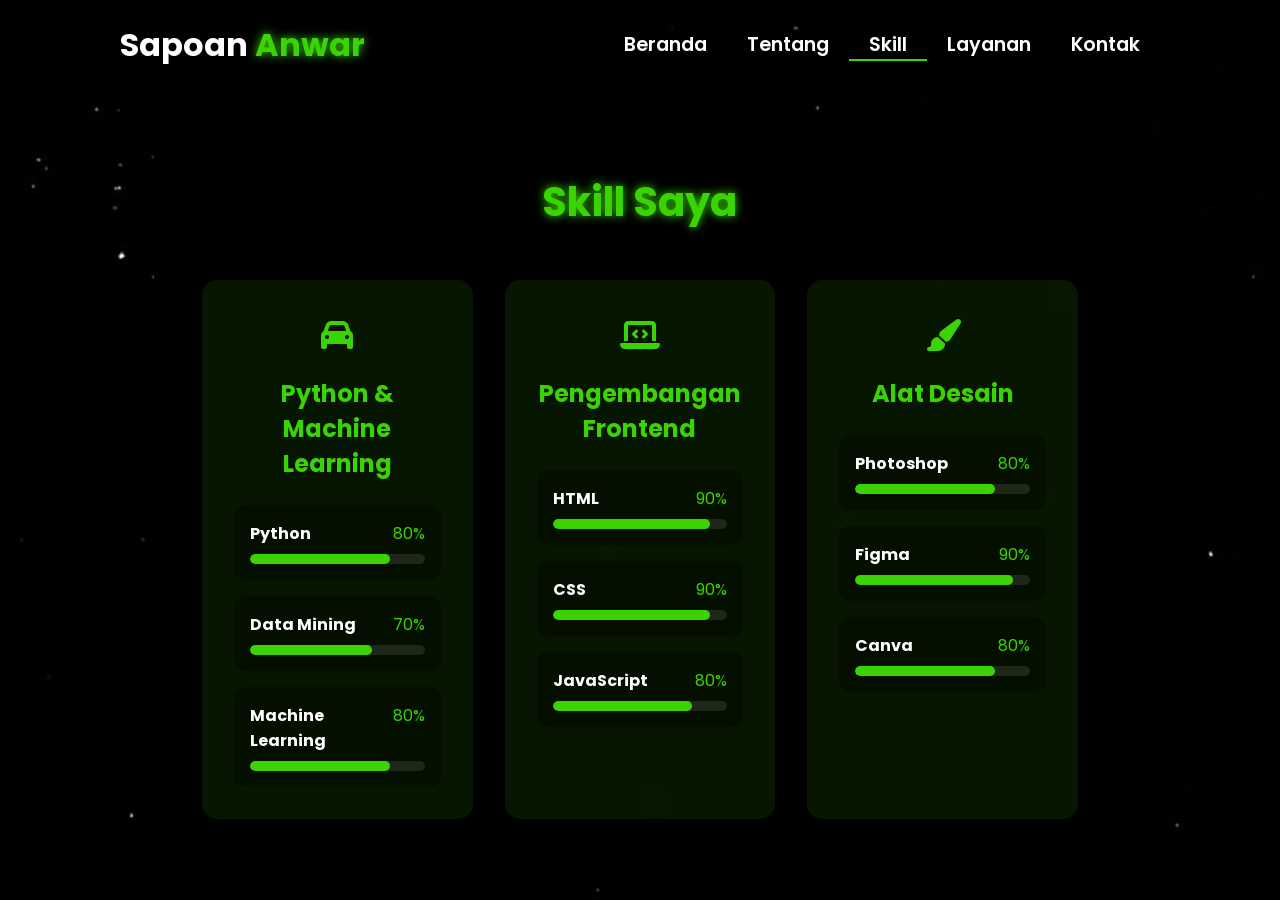
<file: code html/website-sapoan/skill.html>
<!-- Subscribe Tamzidan Madiyin di YouTube -->

<!DOCTYPE html>
<html lang="en">
<head>
    <meta charset="UTF-8">
    <meta name="viewport" content="width=device-width, initial-scale=1.0">
    <link rel="stylesheet" href="https://cdnjs.cloudflare.com/ajax/libs/font-awesome/6.5.1/css/all.min.css">
    <link rel="stylesheet" href="https://unpkg.com/aos@next/dist/aos.css" />
    <style>
        @import url("https://fonts.googleapis.com/css2?family=Poppins:wght@100;200;300;400;500;600&display=swap");

        * {
            padding: 0;
            margin: 0;
            font-family: "Poppins", sans-serif;
            box-sizing: border-box;
        }

        body {
            width: 100%;
            min-height: 100vh;
            background-image: url("./img/background.jpg");
            background-size: cover;
            overflow-x: hidden;
            position: relative;
        }

        nav {
            width: 100%;
            height: 10vh;
            position: relative;
            z-index: 1000;
        }

        .nav-container {
            width: 100%;
            height: 100%;
            display: flex;
            justify-content: space-around;
            align-items: center;
        }

        .logo {
            color: white;
            font-size: 2rem;
            font-weight: bold;
        }

        .logo span {
            color: rgb(58, 211, 3);
            text-shadow: 0 0 10px rgb(58, 211, 3);
        }

        .hamburg, .cancel {
            cursor: pointer;
            position: absolute;
            right: 15px;
            top: 10px;
            color: white;
            display: none;
            font-size: clamp(2.5rem, 0.5rem + 5vw, 3rem);
        }

        .nav-container .links {
            display: flex;
        }

        .nav-container .links a {
            font-size: 1.2rem;
            color: white;
            margin: 0 20px;
            text-decoration: none;
            font-weight: 550;
            transition: 0.3s linear;
        }

        .nav-container .links a:hover {
            color: rgb(58, 211, 3);
            border-bottom: 2px solid rgb(58, 211, 3);
        }

        .nav-container .links .active {
            color: rgb(58, 211, 3);
            border-bottom: 2px solid rgb(58, 211, 3);
        }

        .dropdown {
            z-index: 1000;
            position: fixed;
            top: 0;
            left: 0;
            right: 0;
            transform: translateY(-500px);
            width: 100%;
            height: auto;
            backdrop-filter: blur(4px) brightness(40%);
            box-shadow: 0 0 20px black;
            transition: 0.2s linear;
        }

        .dropdown .links a {
            display: flex;
            color: white;
            text-decoration: none;
            padding: 15px 0;
            justify-content: center;
            align-items: center;
            transition: 0.2s linear;
        }

        .dropdown .links a:hover {
            background-color: rgb(58, 211, 3);
        }

        /* Skills Section Styles */
        .skills-container {
            width: 100%;
            min-height: 90vh;
            display: flex;
            justify-content: center;
            align-items: center;
            padding: 2rem;
            position: relative;
            z-index: 1;
        }

        .skills-content {
            width: 80%;
            max-width: 1200px;
            background: rgba(0, 0, 0, 0.7);
            backdrop-filter: blur(10px);
            border-radius: 20px;
            padding: 3rem;
            color: white;
            /* box-shadow: 0 0 30px rgba(58, 211, 3, 0.3); */
        }

        .skills-header {
            text-align: center;
            margin-bottom: 3rem;
        }

        .skills-header h1 {
            font-size: 2.5rem;
            color: rgb(58, 211, 3);
            text-shadow: 0 0 10px rgb(58, 211, 3);
            margin-bottom: 1rem;
        }

        .skills-grid {
            display: grid;
            grid-template-columns: repeat(3, 1fr);
            gap: 2rem;
        }

        .skill-category {
            background: rgba(58, 211, 3, 0.1);
            border-radius: 15px;
            padding: 2rem;
            transition: 0.3s ease;
        }

        .skill-category:hover {
            transform: translateY(-10px);
            box-shadow: 0 0 20px rgba(58, 211, 3, 0.5);
        }

        .skill-category h2 {
            color: rgb(58, 211, 3);
            font-size: 1.5rem;
            margin-bottom: 1.5rem;
            text-align: center;
        }

        .skill-list {
            display: flex;
            flex-direction: column;
            gap: 1rem;
        }

        .skill-item {
            background: rgba(0, 0, 0, 0.3);
            border-radius: 10px;
            padding: 1rem;
        }

        .skill-info {
            display: flex;
            justify-content: space-between;
            margin-bottom: 0.5rem;
        }

        .skill-info h3 {
            font-size: 1rem;
            color: white;
        }

        .skill-info span {
            color: rgb(58, 211, 3);
        }

        .progress-bar {
            width: 100%;
            height: 10px;
            background: rgba(255, 255, 255, 0.1);
            border-radius: 5px;
            overflow: hidden;
        }

        .progress {
            height: 100%;
            background: rgb(58, 211, 3);
            border-radius: 5px;
            transition: width 1.5s ease-in-out;
        }

        .skill-icon {
            font-size: 2rem;
            color: rgb(58, 211, 3);
            margin-bottom: 1rem;
            text-align: center;
        }

        @media (max-width: 884px) {
            .skills-grid {
                grid-template-columns: repeat(2, 1fr);
            }
            
            nav .logo {
                position: absolute;
                top: 16px;
                left: 15px;
                font-size: 1.5rem;
                /* z-index: 1001; */
            }

            .nav-container .links {
                display: none;
            }

            .hamburg, .cancel {
                display: block;
                /* z-index: 1001; */
            }
        }

        @media (max-width: 440px) {
            .skills-container {
                padding: 1rem;
            }

            .skills-content {
                width: 95%;
                padding: 1.5rem;
            }

            .skills-grid {
                grid-template-columns: 1fr;
            }

            .skills-header h1 {
                font-size: 1.8rem;
            }

            .skill-category {
                padding: 1.5rem;
            }

            .skill-category h2 {
                font-size: 1.3rem;
            }

            .skill-icon {
                font-size: 1.5rem;
            }
        }
    </style>
    <title>Skill - Portofolio</title>
</head>
<body>
    <nav>
        <div class="nav-container">
            <div class="logo" data-aos="zoom-in" data-aos-duration="1500">
                Sapoan <span>Anwar</span>
            </div>
            <div class="links">
                <div class="link" data-aos="fade-up" data-aos-duration="1500" data-aos-delay="100"><a href="index.html">Beranda</a></div>
                <div class="link" data-aos="fade-up" data-aos-duration="1500" data-aos-delay="200"><a href="about.html">Tentang</a></div>
                <div class="link active" data-aos="fade-up" data-aos-duration="1500" data-aos-delay="300"><a href="skill.html">Skill</a></div>
                <div class="link" data-aos="fade-up" data-aos-duration="1500" data-aos-delay="400"><a href="service.html">Layanan</a></div>
                <div class="link" data-aos="fade-up" data-aos-duration="1500" data-aos-delay="500"><a href="contact.html">Kontak</a></div>
            </div>
        </div>
        <i class="fa-solid fa-bars hamburg" onclick="hamburg()"></i>
        <div class="dropdown">
            <div class="links">
                <a href="index.html">Beranda</a>
                <a href="about.html">Tentang</a>
                <a href="skill.html">Skill</a>
                <a href="service.html">Layanan</a>
                <a href="contact.html">Kontak</a>
                <i class="fa-solid fa-xmark cancel" onclick="cancel()"></i>
            </div>
        </div>
    </nav>

    <div class="skills-container">
        <div class="skills-content">
            <div class="skills-header" data-aos="fade-down" data-aos-duration="1500">
                <h1>Skill Saya</h1>
            </div>
            <div class="skills-grid">
                <!-- Frontend Development -->
                <div class="skill-category" data-aos="fade-up" data-aos-duration="1500" data-aos-delay="100">
                    <div class="skill-icon">
                        <i class="fa fa-car"></i>
                    </div>
                    <h2>Python &amp; Machine Learning</h2>
                    <div class="skill-list">
                        <div class="skill-item">
                            <div class="skill-info">
                                <h3>Python</h3>
                                <span>80%</span>
                            </div>
                            <div class="progress-bar">
                                <div class="progress" style="width: 80%"></div>
                            </div>
                        </div>
                        <div class="skill-item">
                            <div class="skill-info">
                                <h3>Data Mining</h3>
                                <span>70%</span>
                            </div>
                            <div class="progress-bar">
                                <div class="progress" style="width: 70%"></div>
                            </div>
                        </div>
                        <div class="skill-item">
                            <div class="skill-info">
                                <h3>Machine Learning</h3>
                                <span>80%</span>
                            </div>
                            <div class="progress-bar">
                                <div class="progress" style="width: 80%"></div>
                            </div>
                        </div>
                    </div>
                </div>

                <!-- Frontend Development -->
                <div class="skill-category" data-aos="fade-up" data-aos-duration="1500" data-aos-delay="300">
                    <div class="skill-icon">
                        <i class="fa-solid fa-laptop-code"></i>
                    </div>
                    <h2>Pengembangan Frontend</h2>
                    <div class="skill-list">
                        <div class="skill-item">
                            <div class="skill-info">
                                <h3>HTML</h3>
                                <span>90%</span>
                            </div>
                            <div class="progress-bar">
                                <div class="progress" style="width: 90%"></div>
                            </div>
                        </div>
                        <div class="skill-item">
                            <div class="skill-info">
                                <h3>CSS</h3>
                                <span>90%</span>
                            </div>
                            <div class="progress-bar">
                                <div class="progress" style="width: 90%"></div>
                            </div>
                        </div>
                        <div class="skill-item">
                            <div class="skill-info">
                                <h3>JavaScript</h3>
                                <span>80%</span>
                            </div>
                            <div class="progress-bar">
                                <div class="progress" style="width: 80%"></div>
                            </div>
                        </div>
                    </div>
                </div>

                <!-- Design Tools -->
                <div class="skill-category" data-aos="fade-up" data-aos-duration="1500" data-aos-delay="500">
                    <div class="skill-icon">
                        <i class="fas fa-paint-brush"></i>
                    </div>
                    <h2>Alat Desain</h2>
                    <div class="skill-list">
                        <div class="skill-item">
                            <div class="skill-info">
                                <h3>Photoshop</h3>
                                <span>80%</span>
                            </div>
                            <div class="progress-bar">
                                <div class="progress" style="width: 80%"></div>
                            </div>
                        </div>
                        <div class="skill-item">
                            <div class="skill-info">
                                <h3>Figma</h3>
                                <span>90%</span>
                            </div>
                            <div class="progress-bar">
                                <div class="progress" style="width: 90%"></div>
                            </div>
                        </div>
                        <div class="skill-item">
                            <div class="skill-info">
                                <h3>Canva</h3>
                                <span>80%</span>
                            </div>
                            <div class="progress-bar">
                                <div class="progress" style="width: 80%"></div>
                            </div>
                        </div>
                    </div>
                </div>
            </div>
        </div>
    </div>

    <script src="https://unpkg.com/aos@next/dist/aos.js"></script>
    <script>
        AOS.init({offset: 0});
        
        function hamburg() {
            const navbar = document.querySelector(".dropdown")
            navbar.style.transform = "translateY(0px)"
        }
        
        function cancel() {
            const navbar = document.querySelector(".dropdown")
            navbar.style.transform = "translateY(-500px)"
        }
    </script>
</body>
</html>

<!-- Subscribe Tamzidan Madiyin di YouTube -->
</file>
<file: code html/website-sapoan/css/style.css>
/* Subscrbe YouTube Tamzidan Mahdiyin */

@import url("https://fonts.googleapis.com/css2?family=Poppins:wght@100;200;300;400;500;600&display=swap");

* {
  padding: 0;
  margin: 0;
  font-family: "Poppins", sans-serif;
  box-sizing: border-box;
}

body {
  width: 100%;
  height: 100vh;
  background-image: url("../img/background.jpg");
  overflow: hidden;
}

nav {
  width: 100%;
  height: 10vh;
  position: sticky;
}

.nav-container {
  width: 100%;
  height: 100%;
  display: flex;
  justify-content: space-around;
  align-items: center;
}



.logo {
  color: white;
  font-size: 2rem;
  font-weight: bold;
}

.logo span {
  color: rgb(58, 211, 3);
  text-shadow: 0 0 10px rgb(58, 211, 3);
}

.hamburg,
.cancel {
  cursor: pointer;
  position: absolute;
  right: 15px;
  top: 10px;
  color: white;
  display: none;
  font-size: clamp(2.5rem, 0.5rem + 5vw, 3rem);
}

.nav-container .links {
  display: flex;
}

.nav-container .links a {
  font-size: 1.2rem;
  color: white;
  margin: 0 20px;
  text-decoration: none;
  font-weight: 550;
  transition: 0.3s linear;
}

.nav-container .links a:hover {
  color: rgb(58, 211, 3);
  border-bottom: 2px solid rgb(58, 211, 3);
}

.nav-container .links .active {
  color: rgb(58, 211, 3);
  border-bottom: 2px solid rgb(58, 211, 3);
}

.dropdown {
  z-index: 100;
  position: absolute;
  top: 0;
  transform: translateY(-500px);
  width: 100%;
  height: auto;
  backdrop-filter: blur(4px) brightness(40%);
  box-shadow: 0 0 20px black;
  transition: 0.2s linear;
}

.dropdown .links a {
  display: flex;
  color: white;
  text-decoration: none;
  padding: 15px 0;
  justify-content: center;
  align-items: center;
  transition: 0.2s linear;
}

.dropdown .links a:hover {
  background-color: rgb(58, 211, 3);
}

section {
  width: 100%;
  height: 90vh;
}

.main-container {
  width: 100%;
  height: 100%;
  display: flex;
  justify-content: space-evenly;
  align-items: center;
}

.main-container .content {
  color: white;
  width: 40%;
  min-height: 100px;
}



.content h1 {
  font-size: clamp(1rem, 1rem + 5vw, 1.8rem);
}

.content h1 span {
  font-weight: 700;
  text-shadow: 0 0 10px rgb(58, 211, 3);
  color: rgb(58, 211, 3);
}

.content .typewriter {
  font-size: clamp(0.85rem, 0.4rem + 1.8vw, 1.5rem);
  font-weight: 700;
}

.typewriter span {
  color: rgb(58, 211, 3);
  text-shadow: 0 0 10px rgb(58, 211, 3);
}

.content p {
  font-size: clamp(0, 4rem, 0.2rem + 9vw, 1rem);
  margin: 10px 0;
  text-align: justify;
}

.social-links i {
  display: inline-flex;
  justify-content: center;
  align-items: center;
  width: 3rem;
  height: 3rem;
  background-color: transparent;
  border: 0.2rem solid rgb(58, 211, 3);
  border-radius: 50%;
  color: rgb(58, 211, 3);
  margin: 0 15px;
  font-size: 1.5rem;
  transition: 0.2s linear;
}

.social-links i:hover {
  scale: 1.3;
  filter: drop-shadow(0 0 10px rgb(58, 211, 3));
  color: black;
  background-color: rgb(58, 211, 3);
  -webkit-filter: drop-shadow(0 0 10px rgb(58, 211, 3));
}

.content button {
  width: 50%;
  height: 6vh;
  margin: 30px;
  background-color: rgb(18 171 0);
  color: white;
  border: none;
  outline: none;
  font-size: 120%;
  font-weight: 700;
  border-radius: 5px;
  transition: 0.2s linear;
}

.content button:hover {
  scale: 1.1;
  color: rgb(58, 211, 3);
  border: 2px solid rgb(58, 211, 3);
  background-color: transparent;
  font-weight: 700;
  box-shadow: 0 0 40px 5px rgb(58, 211, 3);
}

.main-container .image {
  width: 60vh;
  height: 60vh;
  border-radius: 100%;
  overflow: hidden;
  box-shadow: 0 0 50px rgb(58, 211, 3);
}

.main-container .image img {
  width: 100%;
  height: 100%;
  object-fit: cover;
  object-position: center 50%;
}

.main-container .image:hover {
  animation: animate 1.5s ease-in-out infinite;
  -webkit-animation: animate 1.5s ease-in-out infinite;
}

@keyframes animate {
  0% {
    scale: 1;
  }
  50% {
    scale: 1.05;
  }
  100% {
    scale: 1;
  }
}

@media (max-width: 884px) {
  nav .logo {
    position: absolute;
    top: 16px;
    left: 15px;
    font-size: 1.5rem;
  }

  .main-container {
    display: flex;
    flex-direction: column-reverse;
  }

  .nav-container .links {
    display: none;
  }

  .hamburg,
  .cancel {
    display: block;
  }

  .main-container .content {
    width: 80%;
  }
  .social-links i {
    width: 2.5rem;
    height: 2.5rem;
    font-size: 1.5rem;
  }

  .main-container .image {
    z-index: -1;
    width: 50%;
    height: 80%;
  }
}

@media (max-width: 440px) {
  .main-container .image {
    width: 60%;
    height: 30%;
  }

  .main-container .content {
    width: 80%;
  }

  .main-container button {
    margin-top: 15px;
  }
}
</file>
